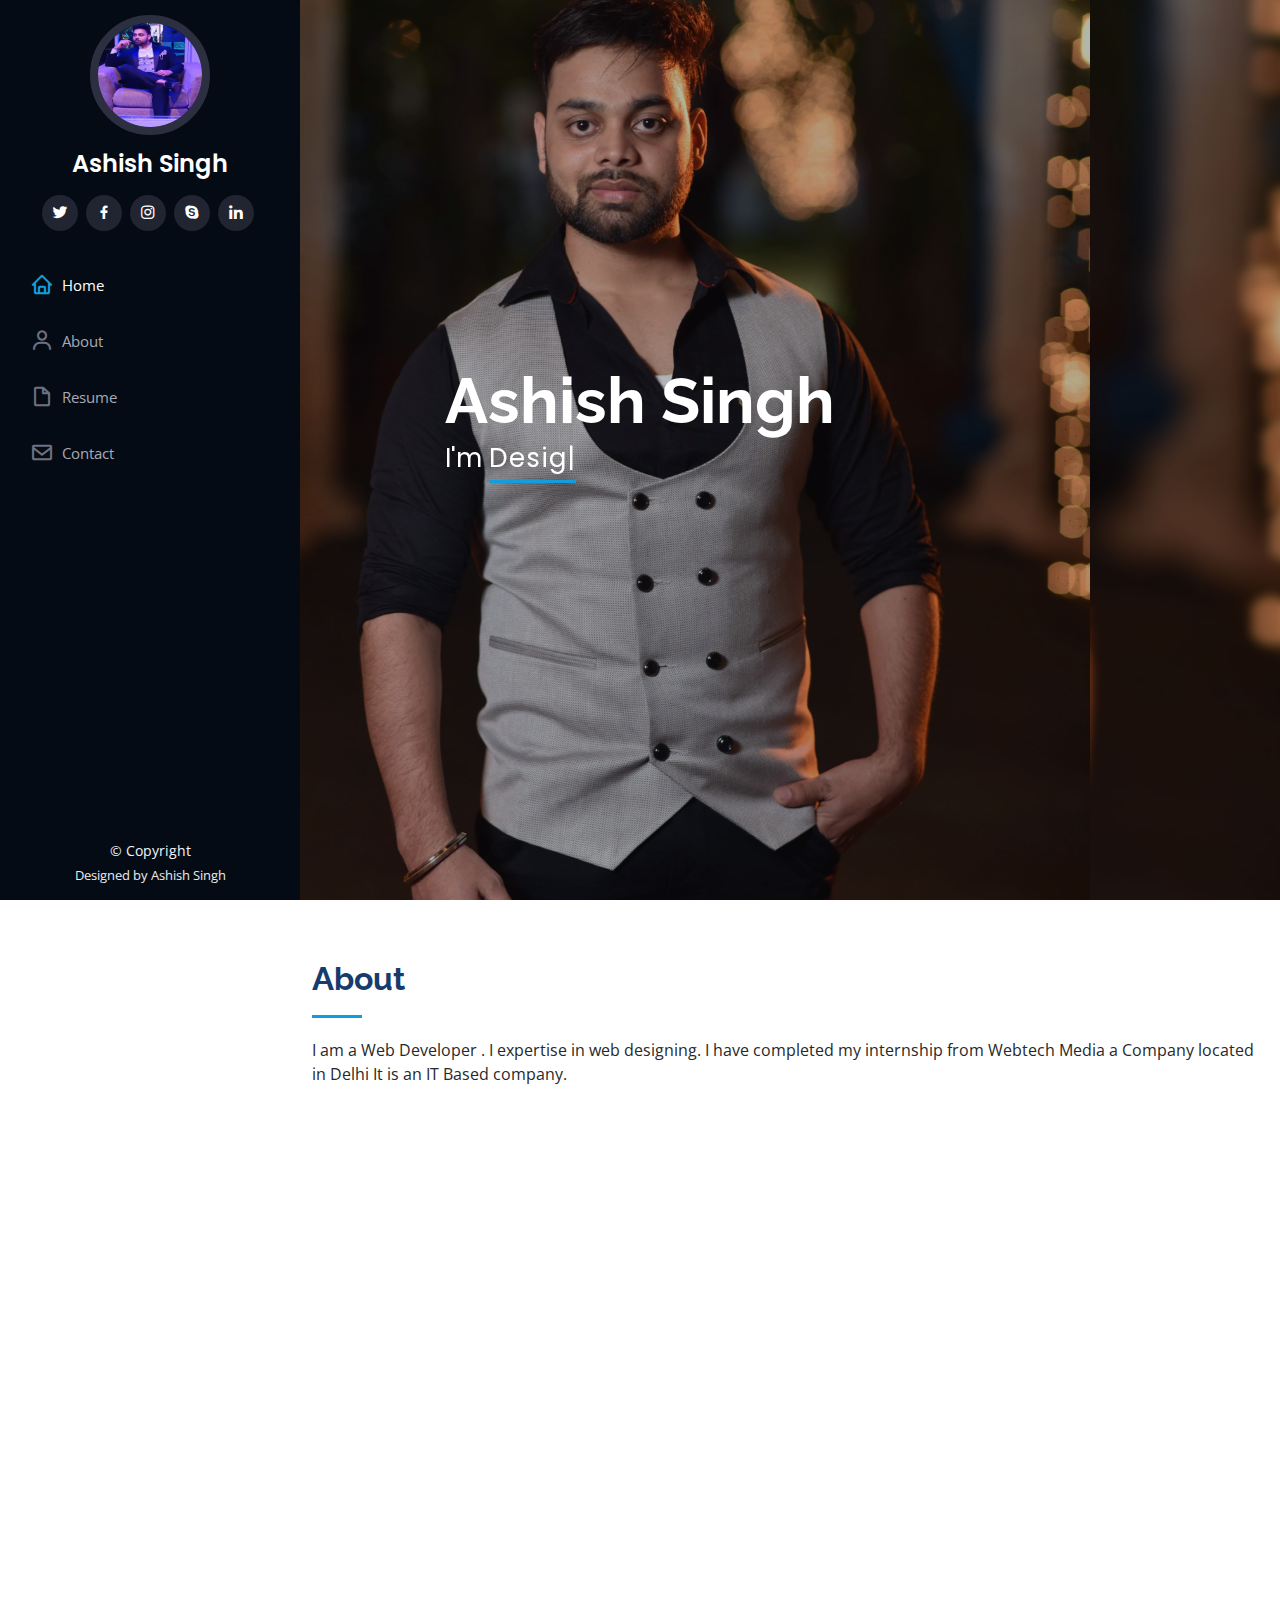
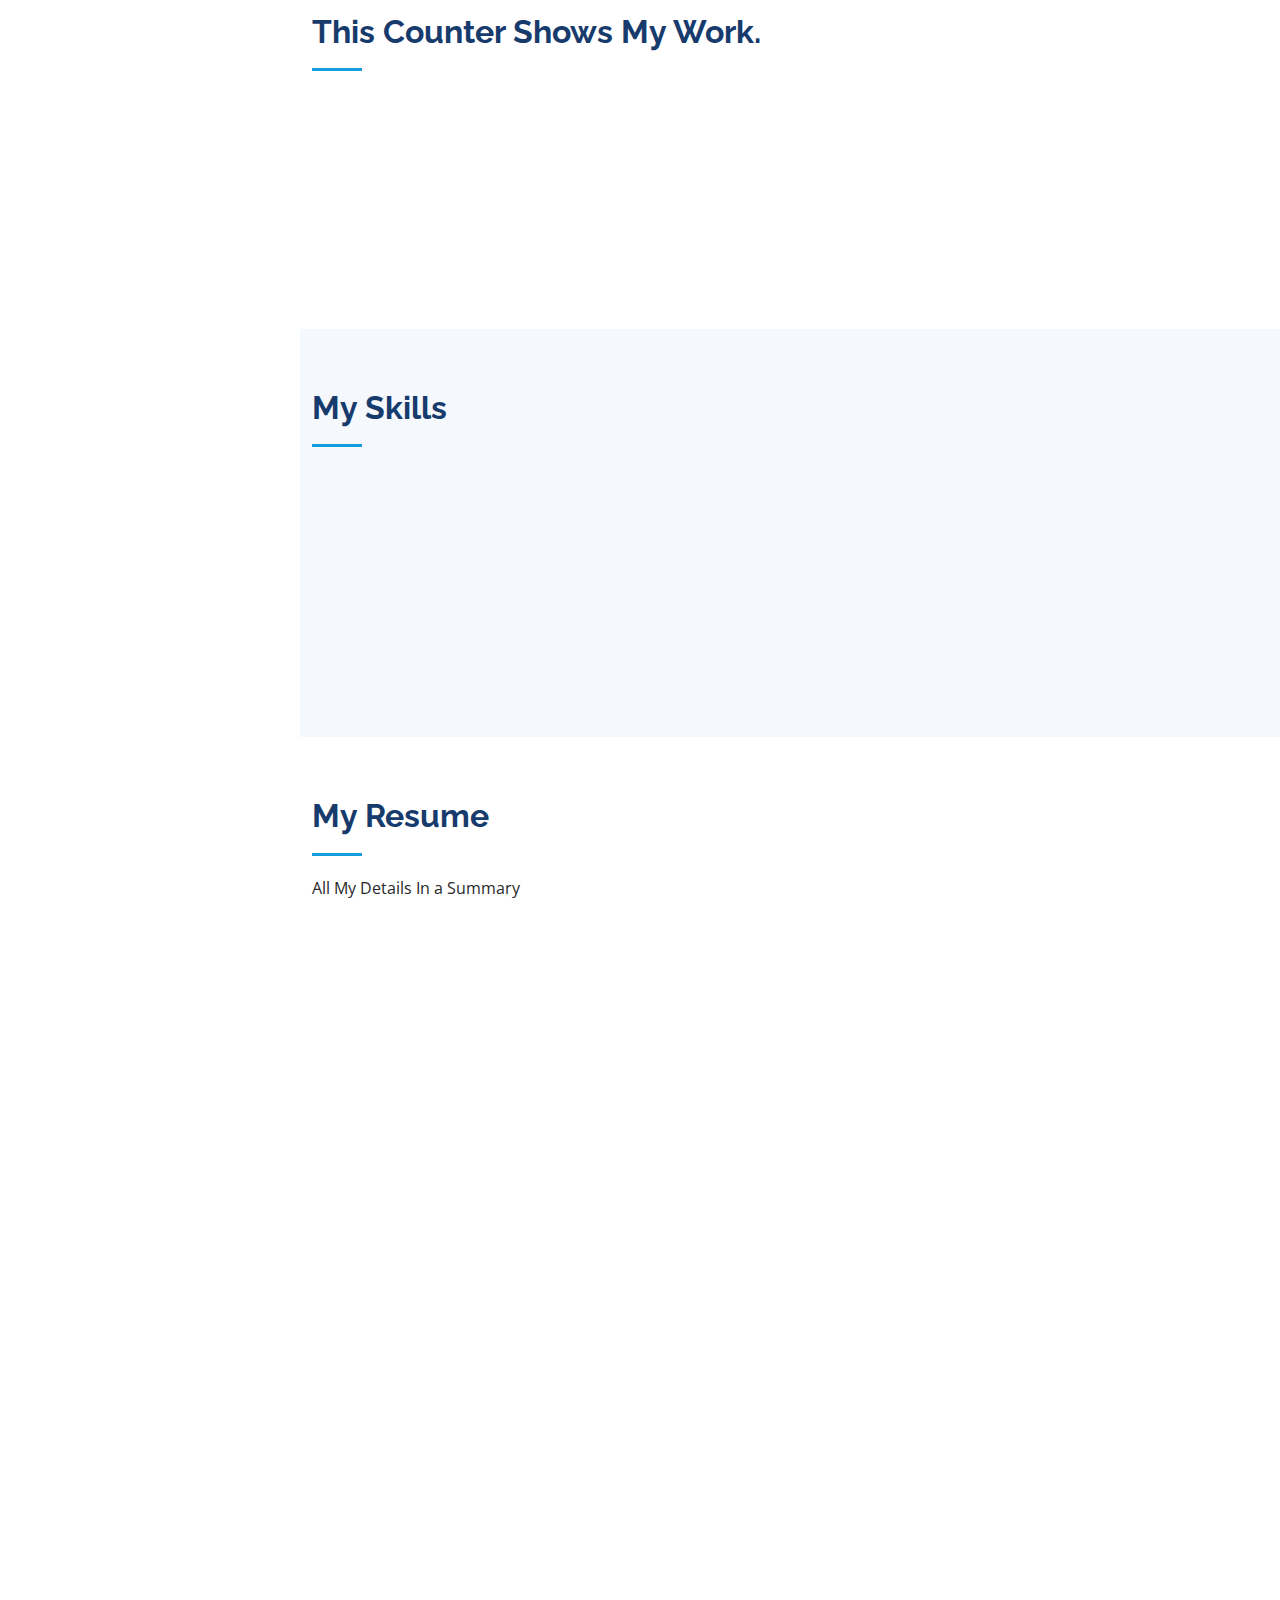
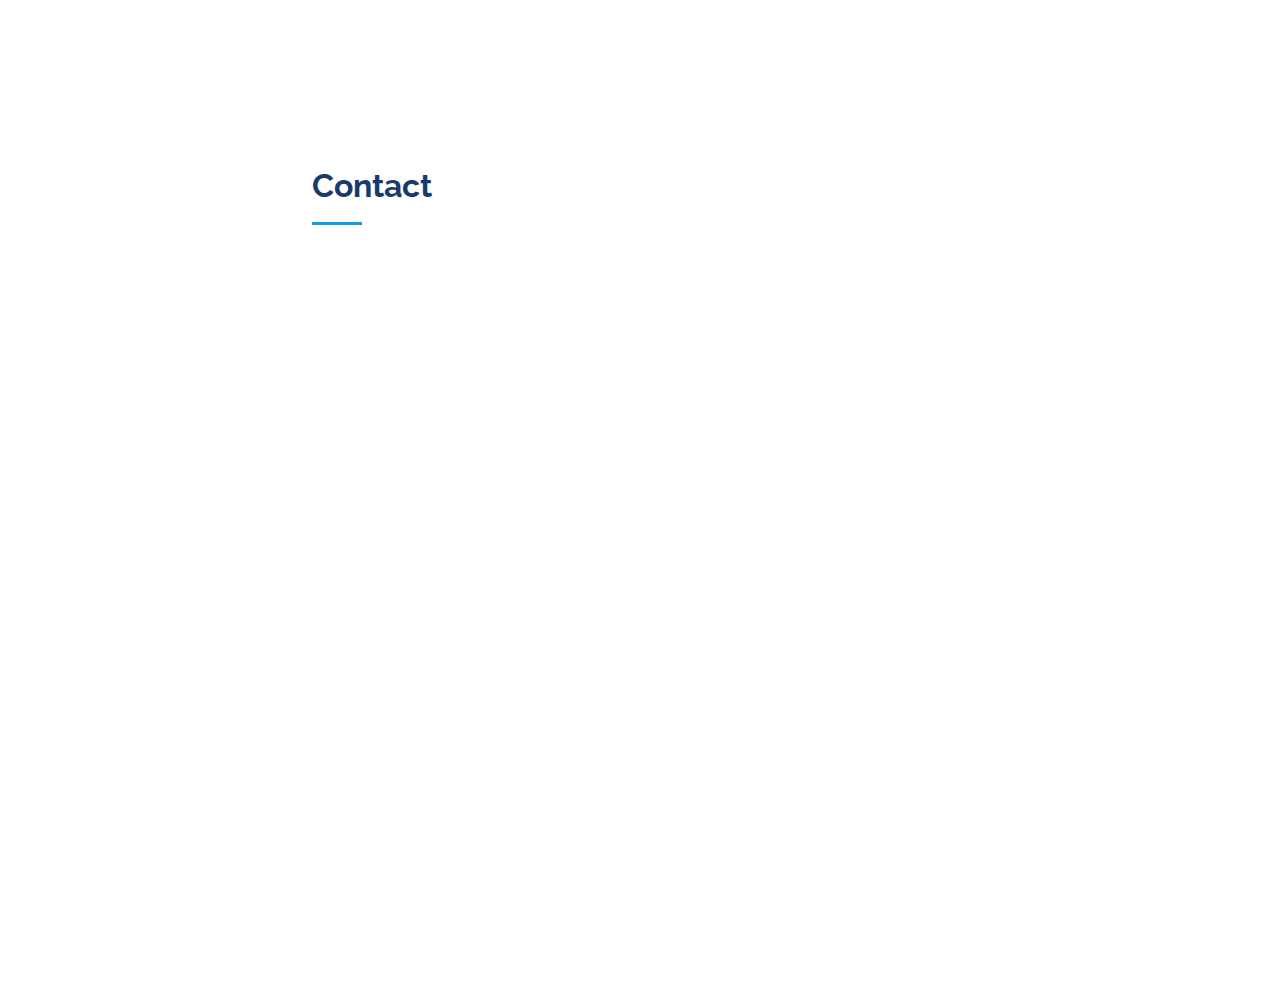
<file: index.html>
<!DOCTYPE html>
<html lang="en">

<head>
  <meta charset="utf-8">
  <meta content="width=device-width, initial-scale=1.0" name="viewport">

  <title>Ashish Resume</title>
  <meta content="" name="description">
  <meta content="" name="keywords">

  <!-- Favicons -->


  <!-- Google Fonts -->
  <link
    href="https://fonts.googleapis.com/css?family=Open+Sans:300,300i,400,400i,600,600i,700,700i|Raleway:300,300i,400,400i,500,500i,600,600i,700,700i|Poppins:300,300i,400,400i,500,500i,600,600i,700,700i"
    rel="stylesheet">

  <!-- Vendor CSS Files -->
  <link href="assets/vendor/aos/aos.css" rel="stylesheet">
  <link href="assets/vendor/bootstrap/css/bootstrap.min.css" rel="stylesheet">
  <link href="assets/vendor/bootstrap-icons/bootstrap-icons.css" rel="stylesheet">
  <link href="assets/vendor/boxicons/css/boxicons.min.css" rel="stylesheet">
  <link href="assets/vendor/glightbox/css/glightbox.min.css" rel="stylesheet">
  <link href="assets/vendor/swiper/swiper-bundle.min.css" rel="stylesheet">

  <!-- Template Main CSS File -->
  <link href="assets/css/style.css" rel="stylesheet">


</head>

<body>

  <!-- ======= Mobile nav toggle button ======= -->
  <i class="bi bi-list mobile-nav-toggle d-xl-none"></i>

  <!-- ======= Header ======= -->
  <header id="header">
    <div class="d-flex flex-column">

      <div class="profile">
        <img src="assets/img/logoimage.png" alt="" class="img-fluid rounded-circle">
        <h1 class="text-light"><a href="index.html">Ashish Singh</a></h1>
        <div class="social-links mt-3 text-center">
          <a href="#" class="twitter"><i class="bx bxl-twitter"></i></a>
          <a href="ashish1998singh1998@gmmail.com" class="facebook"><i class="bx bxl-facebook"></i></a>
          <a href="https://www.instagram.com/ashish124573" class="instagram"><i class="bx bxl-instagram"></i></a>
          <a href="#" class="google-plus"><i class="bx bxl-skype"></i></a>
          <a href="#" class="linkedin"><i class="bx bxl-linkedin"></i></a>
        </div>
      </div>

      <nav id="navbar" class="nav-menu navbar">
        <ul>
          <li><a href="#hero" class="nav-link scrollto active"><i class="bx bx-home"></i> <span>Home</span></a></li>
          <li><a href="#about" class="nav-link scrollto"><i class="bx bx-user"></i> <span>About</span></a></li>
          <li><a href="#resume" class="nav-link scrollto"><i class="bx bx-file-blank"></i> <span>Resume</span></a></li>
          <li><a href="#contact" class="nav-link scrollto"><i class="bx bx-envelope"></i> <span>Contact</span></a></li>
        </ul>
      </nav>
      <!-- .nav-menu -->
    </div>
  </header>
  <!-- End Header -->

  <!-- ======= Hero Section ======= -->
  <section id="hero" class="d-flex flex-column justify-content-center align-items-center">
    <div class="hero-container" data-aos="fade-in">
      <h1>Ashish Singh</h1>
      <p>I'm <span class="typed" data-typed-items="Designer, Developer,"></span></p>
    </div>
  </section><!-- End Hero -->

  <main id="main">

    <!-- ======= About Section ======= -->
    <section id="about" class="about">
      <div class="container">

        <div class="section-title">
          <h2>About</h2>
          <p>I am a Web Developer . I expertise in web designing. I have completed my internship from Webtech Media a
            Company located in Delhi It is an IT Based company.</p>
        </div>

        <div class="row">
          <div class="col-lg-4" data-aos="fade-right">
            <img src="assets/img/images.png" class="img-fluid borders" alt="">
          </div>
          <div class="col-lg-8 pt-4 pt-lg-0 content" data-aos="fade-left">
            <h3>UI/UX Designer &amp; Web Developer.</h3>
            <p class="fst-italic">
              This is about Ashish Singh This Portfolio Shows All Details About Me.
            </p>
            <div class="row">
              <div class="col-lg-6">
                <ul>
                  <li><i class="bi bi-chevron-right"></i> <strong>Birthday:</strong> <span>18 September 1998</span></li>
                  <!-- <li><i class="bi bi-chevron-right"></i> <strong>Website:</strong> <span>www.thedarkhistory.com</span></li> -->
                  <li><i class="bi bi-chevron-right"></i> <strong>Phone:</strong> <span>+91-7011372298</span></li>
                  <li><i class="bi bi-chevron-right"></i> <strong>City:</strong> <span>New Delhi</span></li>
                </ul>
              </div>
              <div class="col-lg-6">
                <ul>
                  <li><i class="bi bi-chevron-right"></i> <strong>Age:</strong> <span>24</span></li>
                  <li><i class="bi bi-chevron-right"></i> <strong>Degree:</strong> <span>B-Tech.</span></li>
                  <li><i class="bi bi-chevron-right"></i> <strong>Email:</strong>
                    <span>ashish1998singh1998@gmail.com</span></li>
                  <li><i class="bi bi-chevron-right"></i> <strong>Full Time:</strong> <span>Available</span></li>
                </ul>
              </div>
            </div>
            <p>
              At the current Time I m workin in webtech media as a web designer looking forward to greater opportunities
              and better challenges ahead.
            </p>
          </div>
        </div>

      </div>
    </section>
    <!-- End About Section -->

    <!-- ======= Facts Section ======= -->
    <section id="facts" class="facts">
      <div class="container">

        <div class="section-title">
          <h2>This Counter Shows My Work.</h2>

        </div>

        <div class="row no-gutters">

          <div class="col-lg-3 col-md-6 d-md-flex align-items-md-stretch" data-aos="fade-up">
            <div class="count-box">
              <i class="bi bi-emoji-smile"></i>
              <span data-purecounter-start="0" data-purecounter-end="20" data-purecounter-duration="1"
                class="purecounter"></span>
              <p><strong>Happy Clients</strong></p>
            </div>
          </div>

          <div class="col-lg-3 col-md-6 d-md-flex align-items-md-stretch" data-aos="fade-up" data-aos-delay="100">
            <div class="count-box">
              <i class="bi bi-journal-richtext"></i>
              <span data-purecounter-start="0" data-purecounter-end="20" data-purecounter-duration="1"
                class="purecounter"></span>
              <p><strong>Projects</strong></p>
            </div>
          </div>

          <div class="col-lg-3 col-md-6 d-md-flex align-items-md-stretch" data-aos="fade-up" data-aos-delay="200">
            <div class="count-box">
              <i class="bi bi-headset"></i>
              <span data-purecounter-start="0" data-purecounter-end="10" data-purecounter-duration="1"
                class="purecounter"></span>
              <p><strong>Hours Of Support</strong></p>
            </div>
          </div>

          <div class="col-lg-3 col-md-6 d-md-flex align-items-md-stretch" data-aos="fade-up" data-aos-delay="300">
            <div class="count-box">
              <i class="bi bi-people"></i>
              <span data-purecounter-start="0" data-purecounter-end="12" data-purecounter-duration="1"
                class="purecounter"></span>
              <p><strong>Great relationship with clients</strong></p>
            </div>
          </div>

        </div>

      </div>
    </section><!-- End Facts Section -->

    <!-- ======= Skills Section ======= -->
    <section id="skills" class="skills section-bg">
      <div class="container">

        <div class="section-title">
          <h2>My Skills</h2>

        </div>

        <div class="row skills-content">

          <div class="col-lg-6" data-aos="fade-up">

            <div class="progress">
              <span class="skill">HTML <i class="val">80%</i></span>
              <div class="progress-bar-wrap">
                <div class="progress-bar" role="progressbar" aria-valuenow="80" aria-valuemin="0" aria-valuemax="100">
                </div>
              </div>
            </div>

            <div class="progress">
              <span class="skill">CSS <i class="val">90%</i></span>
              <div class="progress-bar-wrap">
                <div class="progress-bar" role="progressbar" aria-valuenow="90" aria-valuemin="0" aria-valuemax="100">
                </div>
              </div>
            </div>

            <div class="progress">
              <span class="skill">JavaScript <i class="val">10%</i></span>
              <div class="progress-bar-wrap">
                <div class="progress-bar" role="progressbar" aria-valuenow="10" aria-valuemin="0" aria-valuemax="100">
                </div>
              </div>
            </div>

          </div>

          <div class="col-lg-6" data-aos="fade-up" data-aos-delay="100">

            <div class="progress">
              <span class="skill">SEO <i class="val">60%</i></span>
              <div class="progress-bar-wrap">
                <div class="progress-bar" role="progressbar" aria-valuenow="60" aria-valuemin="0" aria-valuemax="100">
                </div>
              </div>
            </div>

            <div class="progress">
              <span class="skill">WordPress/CMS <i class="val">70%</i></span>
              <div class="progress-bar-wrap">
                <div class="progress-bar" role="progressbar" aria-valuenow="70" aria-valuemin="0" aria-valuemax="100">
                </div>
              </div>
            </div>

            <div class="progress">
              <span class="skill">Photoshop <i class="val">55%</i></span>
              <div class="progress-bar-wrap">
                <div class="progress-bar" role="progressbar" aria-valuenow="55" aria-valuemin="0" aria-valuemax="100">
                </div>
              </div>
            </div>

          </div>

        </div>

      </div>
    </section>
    <!-- End Skills Section -->

    <!-- ======= Resume Section ======= -->
    <section id="resume" class="resume">
      <div class="container">

        <div class="section-title">
          <h2>My Resume</h2>
          <p>All My Details In a Summary </p>
        </div>

        <div class="row">
          <div class="col-lg-6" data-aos="fade-up">
            <h3 class="resume-title">Sumary</h3>
            <div class="resume-item pb-0">
              <h4>Ashish Kumar Singh</h4>
              <p><em>Innovative and deadline-driven Web Designer with 1+ year of experience designing and developing
                  User Experience And User Interface Designs.</em></p>
              <ul>
                <li>Palam Colony Puran Nagar</li>
                <li>NewDelhi-110045</li>
                <li>ashish1998singh1998@gmail.com</li>
              </ul>
            </div>

            <h3 class="resume-title">Education</h3>
            <div class="resume-item">
              <h4>Bachelor Of Technology &amp; ECE.</h4>
              <h5>2016-2020</h5>
              <p><em>Krishna Engineering College</em></p>
              <p>I have completed my btech from krishna engineering collegee ghaziabad in 2020.</p>
            </div>
            <div class="resume-item">
              <h4>HTML , CSS &amp;& JAVASCRPT </h4>
              <h5>2021 - 2022</h5>
              <p><em>Self Learned</em></p>
              <p>I have learnt web development at my own from various sources like you tube and Internet. </p>
            </div>
          </div>
          <div class="col-lg-6" data-aos="fade-up" data-aos-delay="100">
            <h3 class="resume-title">Search Engine Optimization</h3>
            <div class="resume-item">
              <h4>From Incrementors Pvt Ltd.</h4>
              <h5>2021</h5>
              <p><em> </em></p>
              <ul>
                <li>Email Marketing and link building was a part of my job in Incrementors Pvt Ltd.</li>
                <li>I used to do link building for Incrementors during my time of work there. </li>

              </ul>
            </div>
            <div class="resume-item">
              <h4>Graphic design specialist</h4>
              <h5>2022-2023</h5>
              <p><em>webtech Media</em></p>
              <ul>
                <li>I learnt graphic design during the work as a web designer as it was also a part of my job as a UX/UI
                  Designer</li>

              </ul>
            </div>

            <div class="resume-item">
              <h4>My Work</h4>
              <p><em><a href="https://tensilefactory.in">tensilefactory.in</a></em></p>
              <p><em><a href="https://ankurajmaniclasses.in">ankurajmaniclasses.in</a></em></p>
              <p><em><a href="https://webtechmedia.net/mindplus">mindplus.in</a></em></p>


            </div>
          </div>
        </div>

      </div>
    </section><!-- End Resume Section -->




    <!-- ======= Contact Section ======= -->
    <section id="contact" class="contact">
      <div class="container">

        <div class="section-title">
          <h2>Contact</h2>

        </div>

        <div class="row" data-aos="fade-in">

          <div class="col-lg-5 d-flex align-items-stretch">
            <div class="info">
              <div class="address">
                <i class="bi bi-geo-alt"></i>
                <h4>Location:</h4>
                <p>Palam Colony Puran Nagar New Delhi-110045</p>
              </div>

              <div class="email">
                <i class="bi bi-envelope"></i>
                <h4>Email:</h4>
                <p>ashish1998singh1998@gmail.com</p>
              </div>

              <div class="phone">
                <i class="bi bi-phone"></i>
                <h4>Call:</h4>
                <p>+91-7011372298</p>
              </div>

              <iframe
                src="https://www.google.com/maps/embed?pb=!1m18!1m12!1m3!1d1751.7121809813434!2d77.08087050808406!3d28.587043495608956!2m3!1f0!2f0!3f0!3m2!1i1024!2i768!4f13.1!3m3!1m2!1s0x390d1b6a9ca2a8ff%3A0xa830121348fba9c0!2sPuran%20Nagar%2C%20Raj%20Nagar%20I%2C%20Raj%20Nagar%2C%20New%20Delhi%2C%20Delhi%20110045!5e0!3m2!1sen!2sin!4v1671908176663!5m2!1sen!2sin"
                width="400" height="250" style="border:0;" allowfullscreen="" loading="lazy"
                referrerpolicy="no-referrer-when-downgrade"></iframe>
            </div>

          </div>

          <div class="col-lg-7 mt-5 mt-lg-0 d-flex align-items-stretch">
            <form action="forms/contact.php" method="post" role="form" class="php-email-form">
              <div class="row">
                <div class="form-group col-md-6">
                  <label for="name">Your Name</label>
                  <input type="text" name="name" class="form-control" id="name" required>
                </div>
                <div class="form-group col-md-6">
                  <label for="name">Your Email</label>
                  <input type="email" class="form-control" name="email" id="email" required>
                </div>
              </div>
              <div class="form-group">
                <label for="name">Subject</label>
                <input type="text" class="form-control" name="subject" id="subject" required>
              </div>
              <div class="form-group">
                <label for="name">Message</label>
                <textarea class="form-control" name="message" rows="10" required></textarea>
              </div>
              <div class="my-3">
                <div class="loading">Loading</div>
                <div class="error-message"></div>
                <div class="sent-message">Your message has been sent. Thank you!</div>
              </div>
              <div class="text-center"><button type="submit">Send Message</button></div>
            </form>
          </div>

        </div>

      </div>
    </section><!-- End Contact Section -->

  </main><!-- End #main -->

  <!-- ======= Footer ======= -->
  <footer id="footer">
    <div class="container">
      <div class="copyright">
        &copy; Copyright
      </div>
      <div class="credits">
        Designed by Ashish Singh</a>
      </div>
    </div>
  </footer><!-- End  Footer -->

  <a href="#" class="back-to-top d-flex align-items-center justify-content-center"><i
      class="bi bi-arrow-up-short"></i></a>

  <!-- Vendor JS Files -->
  <script src="assets/vendor/purecounter/purecounter_vanilla.js"></script>
  <script src="assets/vendor/aos/aos.js"></script>
  <script src="assets/vendor/bootstrap/js/bootstrap.bundle.min.js"></script>
  <script src="assets/vendor/glightbox/js/glightbox.min.js"></script>
  <script src="assets/vendor/isotope-layout/isotope.pkgd.min.js"></script>
  <script src="assets/vendor/swiper/swiper-bundle.min.js"></script>
  <script src="assets/vendor/typed.js/typed.min.js"></script>
  <script src="assets/vendor/waypoints/noframework.waypoints.js"></script>
  <script src="assets/vendor/php-email-form/validate.js"></script>

  <!-- Template Main JS File -->
  <script src="assets/js/main.js"></script>

</body>

</html>
</file>
<file: assets/css/style.css>
body {
  font-family: "Open Sans", sans-serif;
  color: #272829;
}

a {
  color: #149ddd;
  text-decoration: none;
}

a:hover {
  color: #37b3ed;
  text-decoration: none;
}

h1,
h2,
h3,
h4,
h5,
h6 {
  font-family: "Raleway", sans-serif;
}

/*--------------------------------------------------------------
# Back to top button
--------------------------------------------------------------*/
.back-to-top {
  position: fixed;
  visibility: hidden;
  opacity: 0;
  right: 15px;
  bottom: 15px;
  z-index: 996;
  background: #149ddd;
  width: 40px;
  height: 40px;
  border-radius: 50px;
  transition: all 0.4s;
}

.back-to-top i {
  font-size: 28px;
  color: #fff;
  line-height: 0;
}

.back-to-top:hover {
  background: #2eafec;
  color: #fff;
}

.back-to-top.active {
  visibility: visible;
  opacity: 1;
}

/*--------------------------------------------------------------
# Header
--------------------------------------------------------------*/
#header {
  position: fixed;
  top: 0;
  left: 0;
  bottom: 0;
  width: 300px;
  transition: all ease-in-out 0.5s;
  z-index: 9997;
  transition: all 0.5s;
  padding: 0 15px;
  background: #040b14;
  overflow-y: auto;
}

#header .profile img {
  margin: 15px auto;
  display: block;
  width: 120px;
  border: 8px solid #2c2f3f;
}

#header .profile h1 {
  font-size: 24px;
  margin: 0;
  padding: 0;
  font-weight: 600;
  -moz-text-align-last: center;
  text-align-last: center;
  font-family: "Poppins", sans-serif;
}

#header .profile h1 a,
#header .profile h1 a:hover {
  color: #fff;
  text-decoration: none;
}

#header .profile .social-links a {
  font-size: 18px;
  display: inline-block;
  background: #212431;
  color: #fff;
  line-height: 1;
  padding: 8px 0;
  margin-right: 4px;
  border-radius: 50%;
  text-align: center;
  width: 36px;
  height: 36px;
  transition: 0.3s;
}

#header .profile .social-links a:hover {
  background: #149ddd;
  color: #fff;
  text-decoration: none;
}

#main {
  margin-left: 300px;
}

@media (max-width: 1199px) {
  #header {
    left: -300px;
  }

  #main {
    margin-left: 0;
  }
}

/*--------------------------------------------------------------
# Navigation Menu
--------------------------------------------------------------*/
/* Desktop Navigation */
.nav-menu {
  padding: 30px 0 0 0;
}

.nav-menu * {
  margin: 0;
  padding: 0;
  list-style: none;
}

.nav-menu>ul>li {
  position: relative;
  white-space: nowrap;
}

.nav-menu a,
.nav-menu a:focus {
  display: flex;
  align-items: center;
  color: #a8a9b4;
  padding: 12px 15px;
  margin-bottom: 8px;
  transition: 0.3s;
  font-size: 15px;
}

.nav-menu a i,
.nav-menu a:focus i {
  font-size: 24px;
  padding-right: 8px;
  color: #6f7180;
}

.nav-menu a:hover,
.nav-menu .active,
.nav-menu .active:focus,
.nav-menu li:hover>a {
  text-decoration: none;
  color: #fff;
}

.nav-menu a:hover i,
.nav-menu .active i,
.nav-menu .active:focus i,
.nav-menu li:hover>a i {
  color: #149ddd;
}

/* Mobile Navigation */
.mobile-nav-toggle {
  position: fixed;
  right: 15px;
  top: 15px;
  z-index: 9998;
  border: 0;
  font-size: 24px;
  transition: all 0.4s;
  outline: none !important;
  background-color: #149ddd;
  color: #fff;
  width: 40px;
  height: 40px;
  display: inline-flex;
  align-items: center;
  justify-content: center;
  line-height: 0;
  border-radius: 50px;
  cursor: pointer;
}

.mobile-nav-active {
  overflow: hidden;
}

.mobile-nav-active #header {
  left: 0;
}

#hero {
  width: 100%;
  height: 100vh;
  background: url("../img/ashish2.png") top center;
  background-size: cover;
}

#hero:before {
  content: "";
  background: rgba(5, 13, 24, 0.3);
  position: absolute;
  bottom: 0;
  top: 0;
  left: 0;
  right: 0;
  z-index: 1;
}

#hero .hero-container {
  position: relative;
  z-index: 2;
  min-width: 300px;
}

#hero h1 {
  margin: 0 0 10px 0;
  font-size: 64px;
  font-weight: 700;
  line-height: 56px;
  color: #fff;
}

#hero p {
  color: #fff;
  margin-bottom: 50px;
  font-size: 26px;
  font-family: "Poppins", sans-serif;
}

#hero p span {
  color: #fff;
  padding-bottom: 4px;
  letter-spacing: 1px;
  border-bottom: 3px solid #149ddd;
}

@media (min-width: 1024px) {
  #hero {
    background-attachment: fixed;
  }
}

@media (max-width: 768px) {
  #hero h1 {
    font-size: 28px;
    line-height: 36px;
  }

  #hero h2 {
    font-size: 18px;
    line-height: 24px;
    margin-bottom: 30px;
  }
}

/*--------------------------------------------------------------
# Sections General
--------------------------------------------------------------*/
section {
  padding: 60px 0;
  overflow: hidden;
}

.section-bg {
  background: #f5f8fd;
}

.section-title {
  padding-bottom: 30px;
}

.section-title h2 {
  font-size: 32px;
  font-weight: bold;
  margin-bottom: 20px;
  padding-bottom: 20px;
  position: relative;
  color: #173b6c;
}

.section-title h2::after {
  content: "";
  position: absolute;
  display: block;
  width: 50px;
  height: 3px;
  background: #149ddd;
  bottom: 0;
  left: 0;
}

.section-title p {
  margin-bottom: 0;
}

/*--------------------------------------------------------------
# About
--------------------------------------------------------------*/
.about .content h3 {
  font-weight: 700;
  font-size: 26px;
  color: #173b6c;
}

.about .content ul {
  list-style: none;
  padding: 0;
}

.about .content ul li {
  margin-bottom: 20px;
  display: flex;
  align-items: center;
}

.about .content ul strong {
  margin-right: 10px;
}

.about .content ul i {
  font-size: 16px;
  margin-right: 5px;
  color: #149ddd;
  line-height: 0;
}

.about .content p:last-child {
  margin-bottom: 0;
}

/*--------------------------------------------------------------
# Facts
--------------------------------------------------------------*/
.facts {
  padding-bottom: 30px;
}

.facts .count-box {
  padding: 30px;
  width: 100%;
}

.facts .count-box i {
  display: block;
  font-size: 44px;
  color: #149ddd;
  float: left;
  line-height: 0;
}

.facts .count-box span {
  font-size: 48px;
  line-height: 40px;
  display: block;
  font-weight: 700;
  color: #050d18;
  margin-left: 60px;
}

.facts .count-box p {
  padding: 15px 0 0 0;
  margin: 0 0 0 60px;
  font-family: "Raleway", sans-serif;
  font-size: 14px;
  color: #122f57;
}

.facts .count-box a {
  font-weight: 600;
  display: block;
  margin-top: 20px;
  color: #122f57;
  font-size: 15px;
  font-family: "Poppins", sans-serif;
  transition: ease-in-out 0.3s;
}

.facts .count-box a:hover {
  color: #1f5297;
}

/*--------------------------------------------------------------
# Akills
--------------------------------------------------------------*/
.skills .progress {
  height: 60px;
  display: block;
  background: none;
  border-radius: 0;
}

.skills .progress .skill {
  padding: 0;
  margin: 0 0 6px 0;
  text-transform: uppercase;
  display: block;
  font-weight: 600;
  font-family: "Poppins", sans-serif;
  color: #050d18;
}

.skills .progress .skill .val {
  float: right;
  font-style: normal;
}

.skills .progress-bar-wrap {
  background: #dce8f8;
  height: 10px;
}

.skills .progress-bar {
  width: 1px;
  height: 10px;
  transition: 0.9s;
  background-color: #149ddd;
}

/*--------------------------------------------------------------
# Resume
--------------------------------------------------------------*/
.resume .resume-title {
  font-size: 26px;
  font-weight: 700;
  margin-top: 20px;
  margin-bottom: 20px;
  color: #050d18;
}

.resume .resume-item {
  padding: 0 0 20px 20px;
  margin-top: -2px;
  border-left: 2px solid #1f5297;
  position: relative;
}

.resume .resume-item h4 {
  line-height: 18px;
  font-size: 18px;
  font-weight: 600;
  text-transform: uppercase;
  font-family: "Poppins", sans-serif;
  color: #050d18;
  margin-bottom: 10px;
}

.resume .resume-item h5 {
  font-size: 16px;
  background: #e4edf9;
  padding: 5px 15px;
  display: inline-block;
  font-weight: 600;
  margin-bottom: 10px;
}

.resume .resume-item ul {
  padding-left: 20px;
}

.resume .resume-item ul li {
  padding-bottom: 10px;
}

.resume .resume-item:last-child {
  padding-bottom: 0;
}

.resume .resume-item::before {
  content: "";
  position: absolute;
  width: 16px;
  height: 16px;
  border-radius: 50px;
  left: -9px;
  top: 0;
  background: #fff;
  border: 2px solid #1f5297;
}

/*--------------------------------------------------------------
# Portfolio
--------------------------------------------------------------*/
.portfolio .portfolio-item {
  margin-bottom: 30px;
}

.portfolio #portfolio-flters {
  padding: 0;
  margin: 0 auto 35px auto;
  list-style: none;
  text-align: center;
  background: #fff;
  border-radius: 50px;
  padding: 2px 15px;
}

.portfolio #portfolio-flters li {
  cursor: pointer;
  display: inline-block;
  padding: 10px 15px 8px 15px;
  font-size: 14px;
  font-weight: 600;
  line-height: 1;
  text-transform: uppercase;
  color: #272829;
  margin-bottom: 5px;
  transition: all 0.3s ease-in-out;
}

.portfolio #portfolio-flters li:hover,
.portfolio #portfolio-flters li.filter-active {
  color: #149ddd;
}

.portfolio #portfolio-flters li:last-child {
  margin-right: 0;
}

.portfolio .portfolio-wrap {
  transition: 0.3s;
  position: relative;
  overflow: hidden;
  z-index: 1;
}

.portfolio .portfolio-wrap::before {
  content: "";
  background: rgba(255, 255, 255, 0.5);
  position: absolute;
  left: 0;
  right: 0;
  top: 0;
  bottom: 0;
  transition: all ease-in-out 0.3s;
  z-index: 2;
  opacity: 0;
}

.portfolio .portfolio-wrap .portfolio-links {
  opacity: 1;
  left: 0;
  right: 0;
  bottom: -60px;
  z-index: 3;
  position: absolute;
  transition: all ease-in-out 0.3s;
  display: flex;
  justify-content: center;
}

.portfolio .portfolio-wrap .portfolio-links a {
  color: #fff;
  font-size: 28px;
  text-align: center;
  background: rgba(20, 157, 221, 0.75);
  transition: 0.3s;
  width: 50%;
}

.portfolio .portfolio-wrap .portfolio-links a:hover {
  background: rgba(20, 157, 221, 0.95);
}

.portfolio .portfolio-wrap .portfolio-links a+a {
  border-left: 1px solid #37b3ed;
}

.portfolio .portfolio-wrap:hover::before {
  top: 0;
  left: 0;
  right: 0;
  bottom: 0;
  opacity: 1;
}

.portfolio .portfolio-wrap:hover .portfolio-links {
  opacity: 1;
  bottom: 0;
}

/*--------------------------------------------------------------
# Portfolio Details
--------------------------------------------------------------*/
.portfolio-details {
  padding-top: 40px;
}

.portfolio-details .portfolio-details-slider img {
  width: 100%;
}

.portfolio-details .portfolio-details-slider .swiper-pagination {
  margin-top: 20px;
  position: relative;
}

.portfolio-details .portfolio-details-slider .swiper-pagination .swiper-pagination-bullet {
  width: 12px;
  height: 12px;
  background-color: #fff;
  opacity: 1;
  border: 1px solid #149ddd;
}

.portfolio-details .portfolio-details-slider .swiper-pagination .swiper-pagination-bullet-active {
  background-color: #149ddd;
}

.portfolio-details .portfolio-info {
  padding: 30px;
  box-shadow: 0px 0 30px rgba(5, 13, 24, 0.08);
}

.portfolio-details .portfolio-info h3 {
  font-size: 22px;
  font-weight: 700;
  margin-bottom: 20px;
  padding-bottom: 20px;
  border-bottom: 1px solid #eee;
}

.portfolio-details .portfolio-info ul {
  list-style: none;
  padding: 0;
  font-size: 15px;
}

.portfolio-details .portfolio-info ul li+li {
  margin-top: 10px;
}

.portfolio-details .portfolio-description {
  padding-top: 30px;
}

.portfolio-details .portfolio-description h2 {
  font-size: 26px;
  font-weight: 700;
  margin-bottom: 20px;
}

.portfolio-details .portfolio-description p {
  padding: 0;
}

/*--------------------------------------------------------------
# Services
--------------------------------------------------------------*/
.services .icon-box {
  margin-bottom: 20px;
}

.services .icon {
  float: left;
  display: flex;
  align-items: center;
  justify-content: center;
  width: 54px;
  height: 54px;
  background: #149ddd;
  border-radius: 50%;
  transition: 0.5s;
  border: 1px solid #149ddd;
}

.services .icon i {
  color: #fff;
  font-size: 24px;
  line-height: 0;
}

.services .icon-box:hover .icon {
  background: #fff;
}

.services .icon-box:hover .icon i {
  color: #149ddd;
}

.services .title {
  margin-left: 80px;
  font-weight: 700;
  margin-bottom: 15px;
  font-size: 18px;
}

.services .title a {
  color: #343a40;
}

.services .title a:hover {
  color: #149ddd;
}

.services .description {
  margin-left: 80px;
  line-height: 24px;
  font-size: 14px;
}

/*--------------------------------------------------------------
# Testimonials
--------------------------------------------------------------*/
.testimonials .testimonials-carousel,
.testimonials .testimonials-slider {
  overflow: hidden;
}

.testimonials .testimonial-item {
  box-sizing: content-box;
  text-align: center;
  min-height: 320px;
}

.testimonials .testimonial-item .testimonial-img {
  width: 90px;
  border-radius: 50%;
  margin: 0 auto;
}

.testimonials .testimonial-item h3 {
  font-size: 18px;
  font-weight: bold;
  margin: 10px 0 5px 0;
  color: #111;
}

.testimonials .testimonial-item h4 {
  font-size: 14px;
  color: #999;
  margin: 0;
}

.testimonials .testimonial-item .quote-icon-left,
.testimonials .testimonial-item .quote-icon-right {
  color: #c3e8fa;
  font-size: 26px;
}

.testimonials .testimonial-item .quote-icon-left {
  display: inline-block;
  left: -5px;
  position: relative;
}

.testimonials .testimonial-item .quote-icon-right {
  display: inline-block;
  right: -5px;
  position: relative;
  top: 10px;
}

.testimonials .testimonial-item p {
  font-style: italic;
  margin: 0 15px 15px 15px;
  padding: 20px;
  background: #fff;
  position: relative;
  margin-bottom: 35px;
  border-radius: 6px;
  box-shadow: 0px 2px 15px rgba(0, 0, 0, 0.1);
}

.testimonials .testimonial-item p::after {
  content: "";
  width: 0;
  height: 0;
  border-top: 20px solid #fff;
  border-right: 20px solid transparent;
  border-left: 20px solid transparent;
  position: absolute;
  bottom: -20px;
  left: calc(50% - 20px);
}

.testimonials .swiper-pagination {
  margin-top: 20px;
  position: relative;
}

.testimonials .swiper-pagination .swiper-pagination-bullet {
  width: 12px;
  height: 12px;
  background-color: #fff;
  opacity: 1;
  border: 1px solid #149ddd;
}

.testimonials .swiper-pagination .swiper-pagination-bullet-active {
  background-color: #149ddd;
}

/*--------------------------------------------------------------
# Contact
--------------------------------------------------------------*/
.contact {
  padding-bottom: 130px;
}

.contact .info {
  padding: 30px;
  background: #fff;
  width: 100%;
  box-shadow: 0 0 24px 0 rgba(0, 0, 0, 0.12);
}

.contact .info i {
  font-size: 20px;
  color: #149ddd;
  float: left;
  width: 44px;
  height: 44px;
  background: #dff3fc;
  display: flex;
  justify-content: center;
  align-items: center;
  border-radius: 50px;
  transition: all 0.3s ease-in-out;
}

.contact .info h4 {
  padding: 0 0 0 60px;
  font-size: 22px;
  font-weight: 600;
  margin-bottom: 5px;
  color: #050d18;
}

.contact .info p {
  padding: 0 0 10px 60px;
  margin-bottom: 20px;
  font-size: 14px;
  color: #173b6c;
}

.contact .info .email p {
  padding-top: 5px;
}

.contact .info .social-links {
  padding-left: 60px;
}

.contact .info .social-links a {
  font-size: 18px;
  display: inline-block;
  background: #333;
  color: #fff;
  line-height: 1;
  padding: 8px 0;
  border-radius: 50%;
  text-align: center;
  width: 36px;
  height: 36px;
  transition: 0.3s;
  margin-right: 10px;
}

.contact .info .social-links a:hover {
  background: #149ddd;
  color: #fff;
}

.contact .info .email:hover i,
.contact .info .address:hover i,
.contact .info .phone:hover i {
  background: #149ddd;
  color: #fff;
}

.contact .php-email-form {
  width: 100%;
  padding: 30px;
  background: #fff;
  box-shadow: 0 0 24px 0 rgba(0, 0, 0, 0.12);
}

.contact .php-email-form .form-group {
  padding-bottom: 8px;
}

.contact .php-email-form .validate {
  display: none;
  color: red;
  margin: 0 0 15px 0;
  font-weight: 400;
  font-size: 13px;
}

.contact .php-email-form .error-message {
  display: none;
  color: #fff;
  background: #ed3c0d;
  text-align: left;
  padding: 15px;
  font-weight: 600;
}

.contact .php-email-form .error-message br+br {
  margin-top: 25px;
}

.contact .php-email-form .sent-message {
  display: none;
  color: #fff;
  background: #18d26e;
  text-align: center;
  padding: 15px;
  font-weight: 600;
}

.contact .php-email-form .loading {
  display: none;
  background: #fff;
  text-align: center;
  padding: 15px;
}

.contact .php-email-form .loading:before {
  content: "";
  display: inline-block;
  border-radius: 50%;
  width: 24px;
  height: 24px;
  margin: 0 10px -6px 0;
  border: 3px solid #18d26e;
  border-top-color: #eee;
  -webkit-animation: animate-loading 1s linear infinite;
  animation: animate-loading 1s linear infinite;
}

.contact .php-email-form .form-group {
  margin-bottom: 15px;
}

.contact .php-email-form label {
  padding-bottom: 8px;
}

.contact .php-email-form input,
.contact .php-email-form textarea {
  border-radius: 0;
  box-shadow: none;
  font-size: 14px;
}

.contact .php-email-form input {
  height: 44px;
}

.contact .php-email-form textarea {
  padding: 10px 15px;
}

.contact .php-email-form button[type=submit] {
  background: #149ddd;
  border: 0;
  padding: 10px 24px;
  color: #fff;
  transition: 0.4s;
  border-radius: 4px;
}

.contact .php-email-form button[type=submit]:hover {
  background: #37b3ed;
}

@-webkit-keyframes animate-loading {
  0% {
    transform: rotate(0deg);
  }

  100% {
    transform: rotate(360deg);
  }
}

@keyframes animate-loading {
  0% {
    transform: rotate(0deg);
  }

  100% {
    transform: rotate(360deg);
  }
}

/*--------------------------------------------------------------
# Breadcrumbs
--------------------------------------------------------------*/
.breadcrumbs {
  padding: 20px 0;
  background: #f9f9f9;
}

.breadcrumbs h2 {
  font-size: 26px;
  font-weight: 300;
}

.breadcrumbs ol {
  display: flex;
  flex-wrap: wrap;
  list-style: none;
  padding: 0;
  margin: 0;
  font-size: 15px;
}

.breadcrumbs ol li+li {
  padding-left: 10px;
}

.breadcrumbs ol li+li::before {
  display: inline-block;
  padding-right: 10px;
  color: #0e2442;
  content: "/";
}

@media (max-width: 768px) {
  .breadcrumbs .d-flex {
    display: block !important;
  }

  .breadcrumbs ol {
    display: block;
  }

  .breadcrumbs ol li {
    display: inline-block;
  }
}

/*--------------------------------------------------------------
# Footer
--------------------------------------------------------------*/
#footer {
  padding: 15px;
  color: #f4f6fd;
  font-size: 14px;
  position: fixed;
  left: 0;
  bottom: 0;
  width: 300px;
  z-index: 9999;
  background: #040b14;
}

#footer .copyright {
  text-align: center;
}

#footer .credits {
  padding-top: 5px;
  text-align: center;
  font-size: 13px;
  color: #eaebf0;
}

@media (max-width: 1199px) {
  #footer {
    position: static;
    width: auto;
    padding-right: 20px 15px;
  }
}
.borders{
  max-width: 100%;
    height: auto;
    border-radius: 36px;
    border-bottom: 8px solid blue;
    border-right: 8px solid black;
}
</file>
